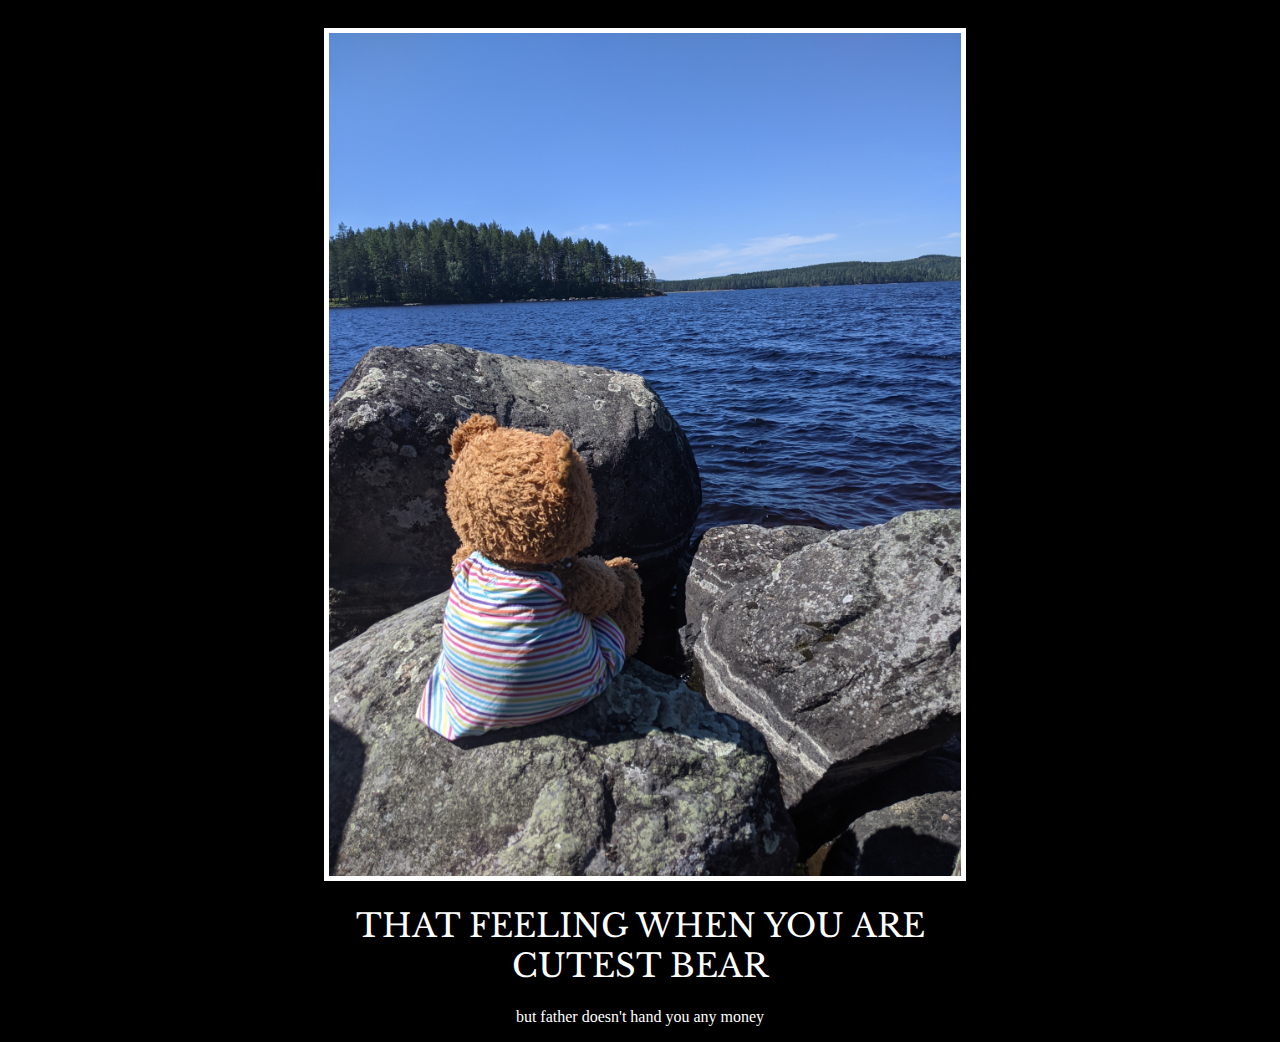
<file: teme.html>
<!DOCTYPE html>
<html lang="en">
<head>
  <meta charset="UTF-8">
  <meta name="viewport" content="width=device-width, initial-scale=1.0">
  <title>Document</title>
  <link rel="stylesheet" href="./style.css">
  <link rel="preconnect" href="https://fonts.googleapis.com">
  <link rel="preconnect" href="https://fonts.gstatic.com" crossorigin>
  <link href="https://fonts.googleapis.com/css2?family=Caveat:wght@400..700&family=Libre+Baskerville:ital,wght@0,400;0,700;1,400&display=swap" rel="stylesheet">
</head>
<body>
  <div>
    <img src="./assets/images/teddy.jpg" alt="teddy">
    <h1>that feeling when you are cutest bear</h1>
    <p>but father doesn't hand you any money</p>
  
  </div>
</body>
</html>

<!-- 
  TODO: Create a motivational post website.
Style it how ever you like. 
Look at the goal image for inspiration.
But it must have the following features:
1. The main h1 text should be using the Regular Libre Baskerville Font from Google Fonts:
  https://fonts.google.com/specimen/Libre+Baskerville
2. The text should be white and background black.
3. Add your own image into the images folder inside assets. It should have a 5px white border.
4. The text should be center aligned.
5. Create a div to contain the h1, p and img elements. Adjust the margins so that the image and text are centered on the page. 
  Hint: You horizontally center a div by giving it a width of 50% and a margin-left of 25%.
  Hint: Set the image to have a width of 100% so it fills the div. 
6. Read about the text-transform property on MDN docs to make the h1 uppercase with CSS.
  https://developer.mozilla.org/en-US/docs/Web/CSS/text-transform 
-->
</file>
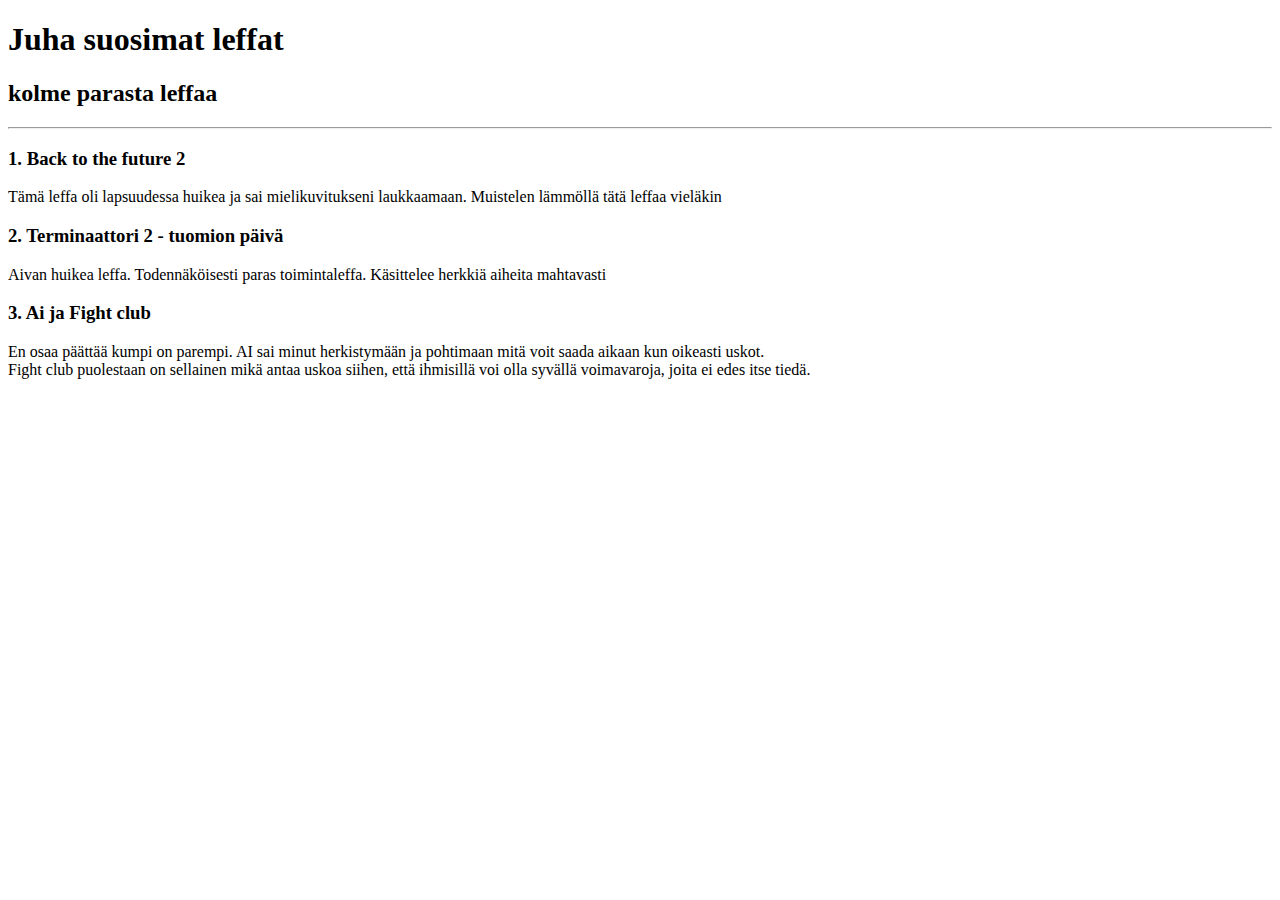
<file: Salainenlinkki/leffat.html>
<!-- Write your code below -->
<!DOCTYPE html>
<html lang="en">
<head>
    <meta charset="UTF-8">
    <meta name="viewport" content="width=device-width, initial-scale=1.0">
    <title>Salainen leffasivu</title>
</head>
<body>
<H1>Juha suosimat leffat</H1>
<h2>kolme parasta leffaa</h2>
<hr />
<h3>1. Back to the future 2</h3>
<p>Tämä leffa oli lapsuudessa huikea ja sai mielikuvitukseni laukkaamaan. Muistelen lämmöllä tätä leffaa vieläkin</p>
<h3>2. Terminaattori 2 - tuomion päivä</h3>
<p>Aivan huikea leffa. Todennäköisesti paras toimintaleffa. Käsittelee herkkiä aiheita mahtavasti</p>
<h3>3. Ai ja Fight club</h3>
<p>En osaa päättää kumpi on parempi. AI sai minut herkistymään ja pohtimaan mitä voit saada aikaan kun oikeasti uskot. <br />
Fight club puolestaan on sellainen mikä antaa uskoa siihen, että ihmisillä voi olla syvällä voimavaroja, joita ei edes itse tiedä. </p>

    
</body>
</html>
</file>
<file: style.css>
html {background-color: black;
    color: white;
    text-align: center;
    padding-top: 20px;
}
h1 {font-family: "Libre Baskerville", serif;
    font-weight: 400;
    font-style: normal;
    text-transform: uppercase;
}
div {width: 50%;
    margin-left: 25%;
}
img { border: 5px white solid;
      width: 100%; 
      
    }
</file>
